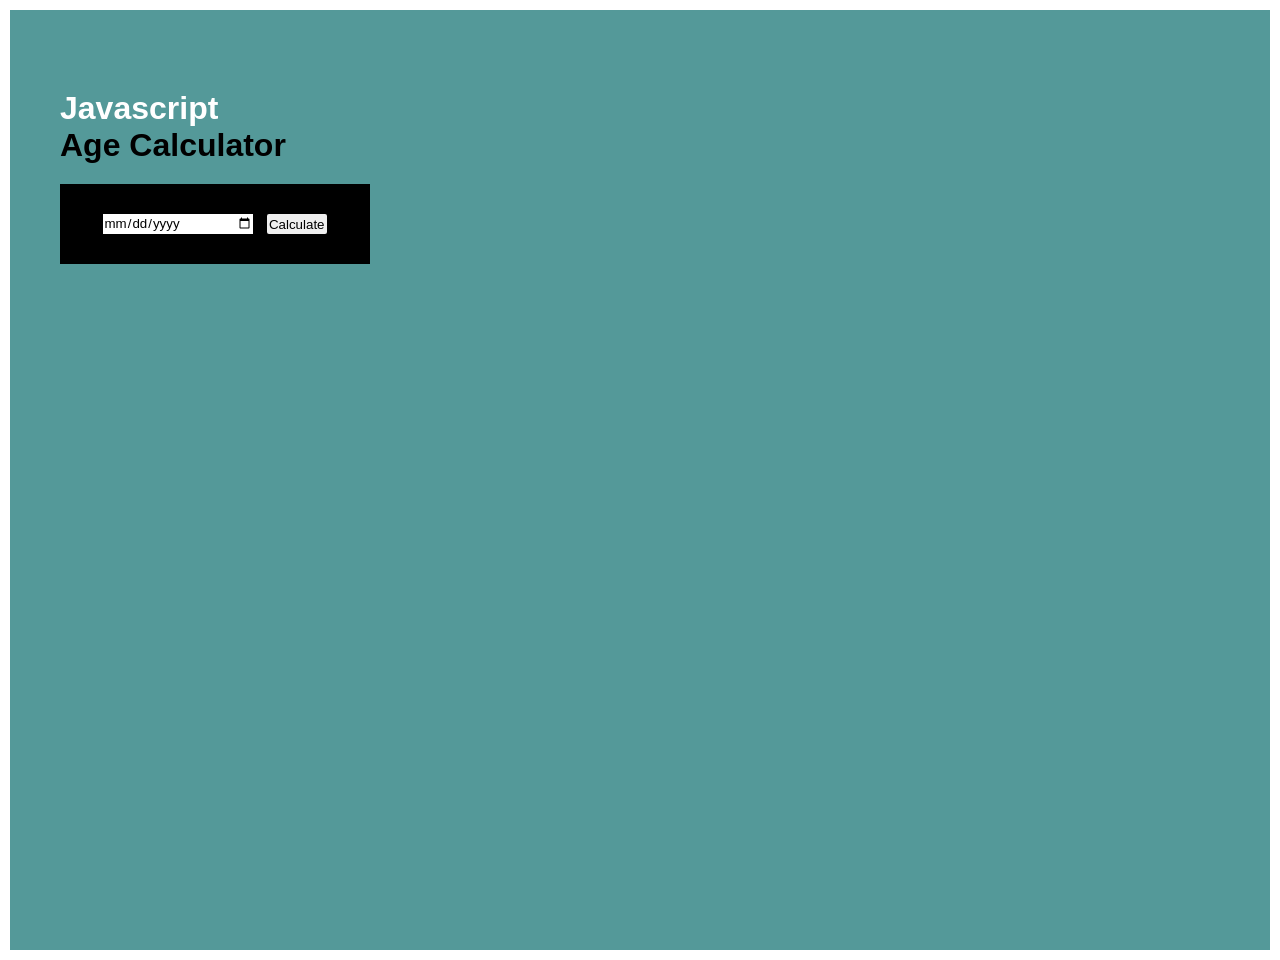
<file: Age_Calculator/index.html>
<!DOCTYPE html>
<html lang="en">
<head>
    <meta charset="UTF-8">
    <meta name="viewport" content="width=device-width, initial-scale=1.0">
    <title>Age calculator</title>
    <link rel="stylesheet" href="style.css">
</head>
<body>
<div class="container">
    <div class="calculator">
        <h1>Javascript<br>
        <span>Age Calculator</span></h1>
        <div class="input-box">
            <input type="date" id="date">
            <button id="btn" onclick="calculateAge()">Calculate</button>

        </div>
        <p id="result"> </p>
    </div>
</div>

   <script src="script.js"></script> 
</body>
</html>
</file>
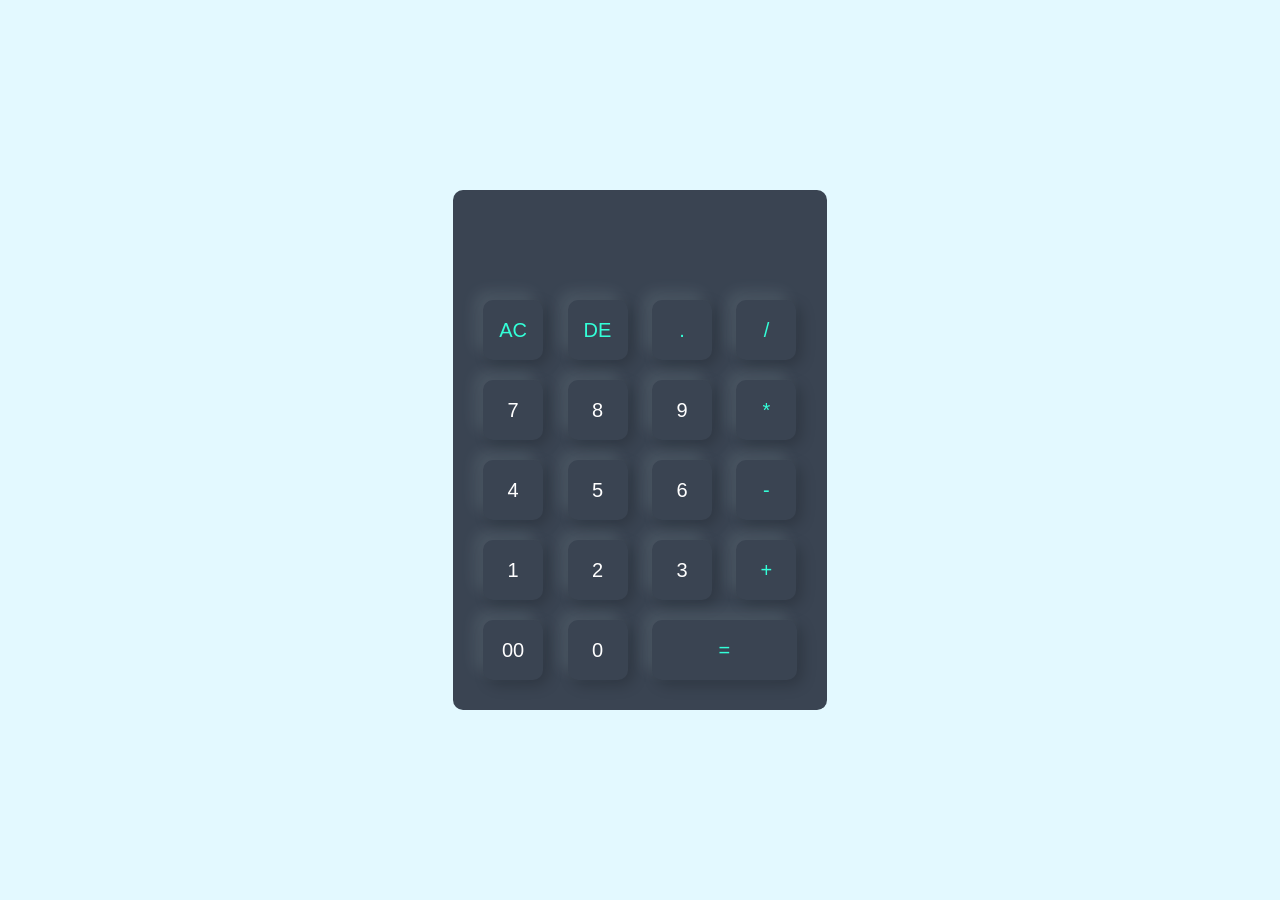
<file: Calculator/index.html>
<!DOCTYPE html>
<html lang="en">
  <head>
    <meta name="viewport" content="width=device-width, initial-scale=1.0" />
    <title>Calculator</title>
    <link rel="stylesheet" href="style.css" />
  </head>
  <body>
    <div class="container">
      <div class="calculator">
        <form>
          <div class="display">
            <input type="text" id="alpha" readonly />
          </div>
          <div>
            <input type="button" value="AC" onclick="clearDisplay()" class="operator" />
            <input type="button" value="DE" onclick="deleteLast()" class="operator" />
            <input type="button" value="." onclick="appendValue('.')" class="operator" />
            <input type="button" value="/" onclick="appendValue('/')" class="operator" />
          </div>
          <div>
            <input type="button" value="7" onclick="appendValue('7')" />
            <input type="button" value="8" onclick="appendValue('8')" />
            <input type="button" value="9" onclick="appendValue('9')" />
            <input type="button" value="*" onclick="appendValue('*')" class="operator" />
          </div>
          <div>
            <input type="button" value="4" onclick="appendValue('4')" />
            <input type="button" value="5" onclick="appendValue('5')" />
            <input type="button" value="6" onclick="appendValue('6')" />
            <input type="button" value="-" onclick="appendValue('-')" class="operator" />
          </div>
          <div>
            <input type="button" value="1" onclick="appendValue('1')" />
            <input type="button" value="2" onclick="appendValue('2')" />
            <input type="button" value="3" onclick="appendValue('3')" />
            <input type="button" value="+" onclick="appendValue('+')" class="operator" />
          </div>
          <div>
            <input type="button" value="00" onclick="appendValue('00')" />
            <input type="button" value="0" onclick="appendValue('0')" />
            <input type="button" value="=" onclick="calculateResult()" class="equal operator" />
          </div>
        </form>
      </div>
    </div>

    <script>
      const display = document.getElementById("alpha");

      function appendValue(value) {
        display.value += value;
      }

      function clearDisplay() {
        display.value = "";
      }

      function deleteLast() {
        display.value = display.value.slice(0, -1);
      }

      function calculateResult() {
        try {
          display.value = eval(display.value);
        } catch (error) {
          display.value = "Error";
        }
      }
    </script>
  </body>
</html>
</file>
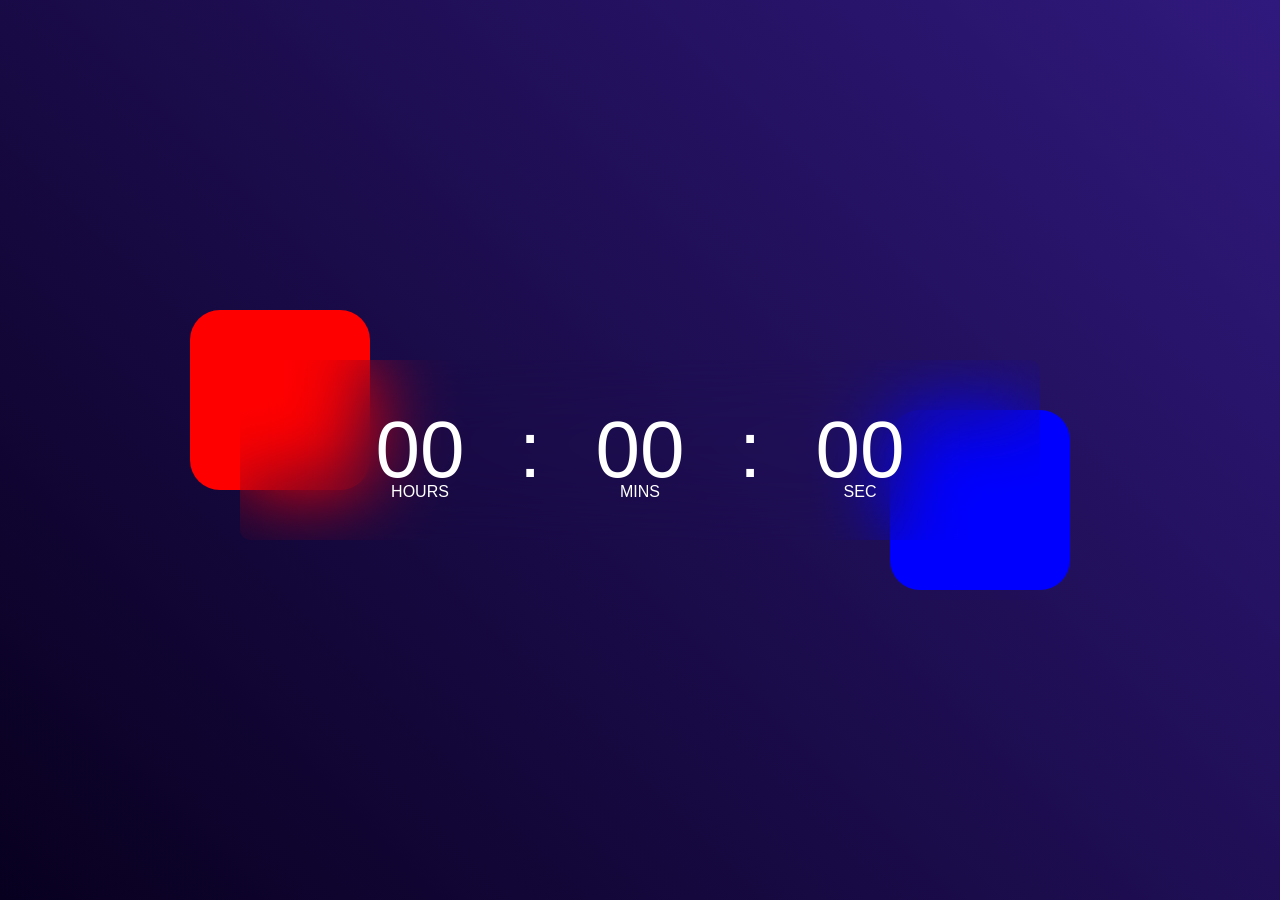
<file: Digital_clock/index.html>
<!DOCTYPE html>
<html>
  <head>
    <meta name="viewport" content="width=device-width, initial-scale=1.0" />
    <title>Digital Clock</title>
    <link rel="stylesheet" href="style.css" />
  </head>
  <body>
    <div class="hero">
      <div class="container">
        <div class="clock">
          <span id="hrs">00</span>
          <span>:</span>
          <span id="min">00</span>
          <span>:</span>
          <span id="sec">00</span>
        </div>
      </div>
    </div>
    <script>
      let hrs = document.getElementById("hrs");
      let min = document.getElementById("min");
      let sec = document.getElementById("sec");

      setInterval(() => {
        let currentTime = new Date();
        hrs.innerHTML =
          (currentTime.getHours() < 10 ? "0" : "") + currentTime.getHours();
        min.innerHTML =
          (currentTime.getMinutes() < 10 ? "0" : "") + currentTime.getMinutes();
        sec.innerHTML =
          (currentTime.getSeconds() < 10 ? "0" : "") + currentTime.getSeconds();
      }, 1000);
    </script>
  </body>
</html>
</file>
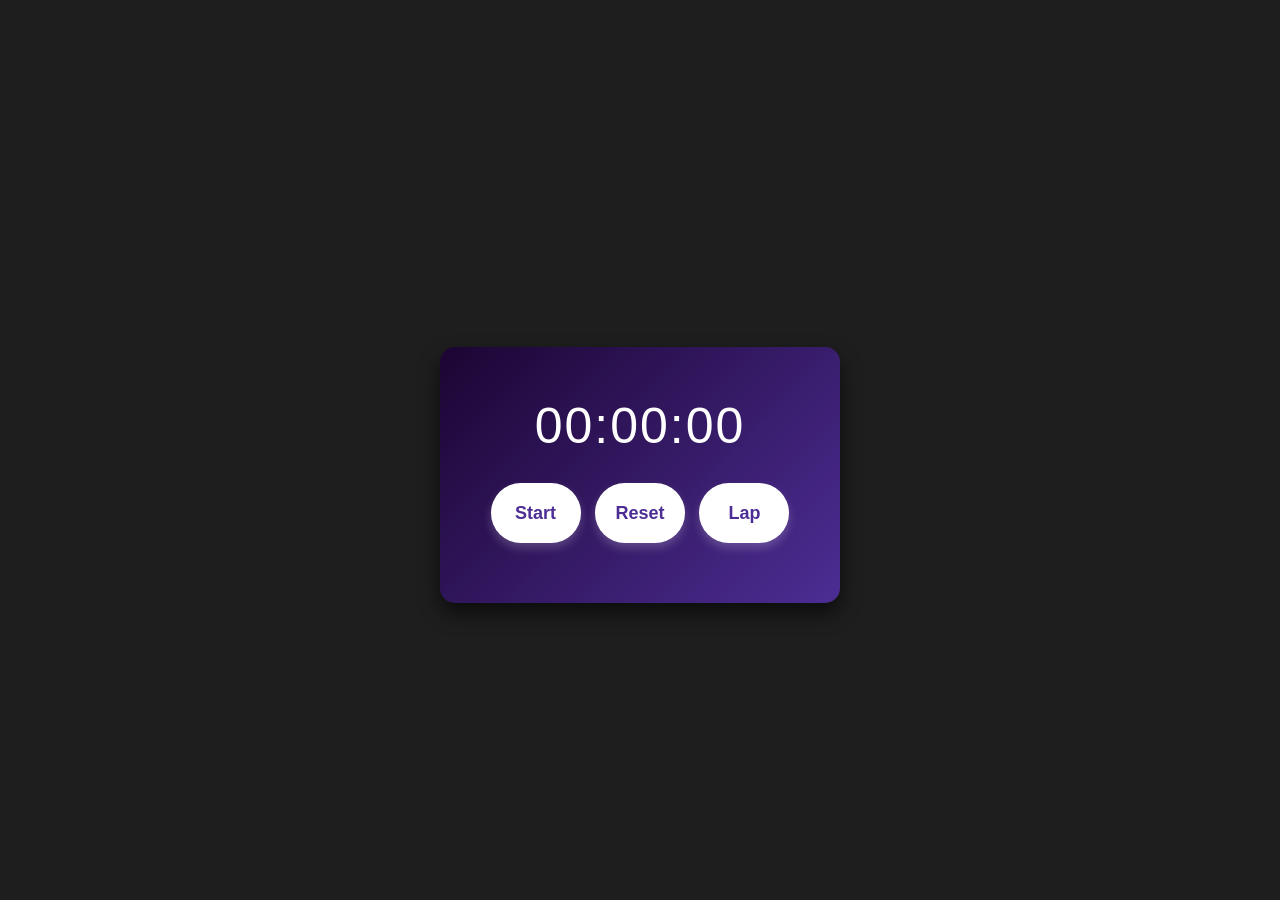
<file: Stop_watch/index.html>
<!DOCTYPE html>
<html lang="en">
<head>
    <meta charset="UTF-8">
    <meta name="viewport" content="width=device-width, initial-scale=1.0">
    <title>Stopwatch</title>
    <link rel="stylesheet" href="style.css">
</head>
<body>
<div class="stopwatch">
    <p id="display">00:00:00</p>
    <br>
    <button id="startPause" onclick="startPause()">Start</button>
    <button id="reset" onclick="reset()">Reset</button>
    <button id="lap" onclick="lap()">Lap</button>
    <ul id="lapList" class="lap-list"></ul>
</div>
<script src="script.js"></script>
</body>
</html>
</file>
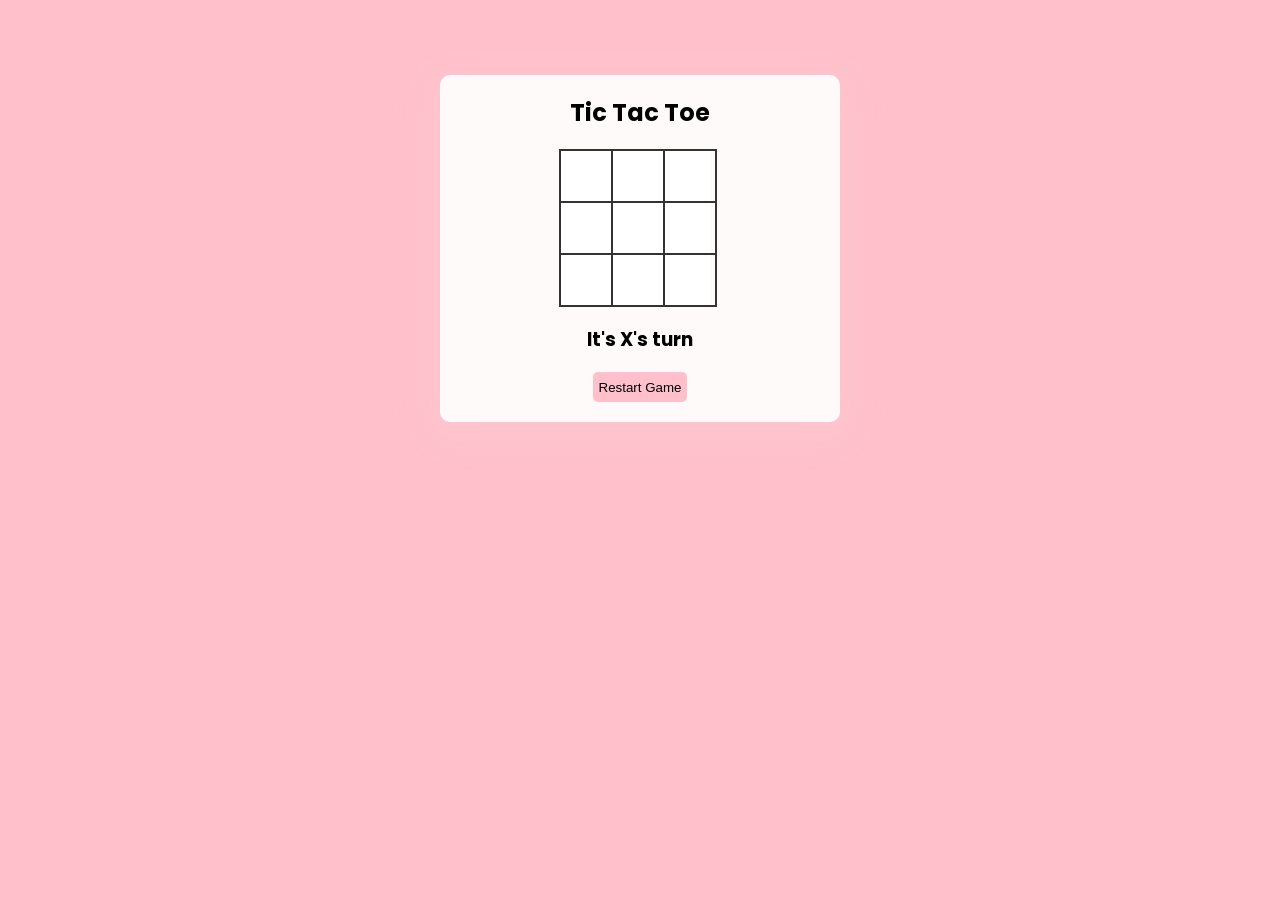
<file: Tic-Tac-Toe/index.html>
<!doctype html>
<html lang="en">
<head>
    <meta charset="UTF-8">
    <meta name="viewport"
          content="width=device-width, user-scalable=no, initial-scale=1.0, maximum-scale=1.0, minimum-scale=1.0">
    <meta http-equiv="X-UA-Compatible" content="ie=edge">
    <title>Tic Tac Toe</title>
    <link rel="stylesheet" href="./style.css">
</head>
<body>
    <section>
        <h1 class="game--title">Tic Tac Toe</h1>
        <div class="game--container">
            <div data-cell-index="0" class="cell"></div>
            <div data-cell-index="1" class="cell"></div>
            <div data-cell-index="2" class="cell"></div>
            <div data-cell-index="3" class="cell"></div>
            <div data-cell-index="4" class="cell"></div>
            <div data-cell-index="5" class="cell"></div>
            <div data-cell-index="6" class="cell"></div>
            <div data-cell-index="7" class="cell"></div>
            <div data-cell-index="8" class="cell"></div>
        </div>
        <h3 class="game--status"></h3>
        <button class="game--restart">Restart Game</button>
    </section>
<script src="./script.js"></script>
</body>
</html>
</file>
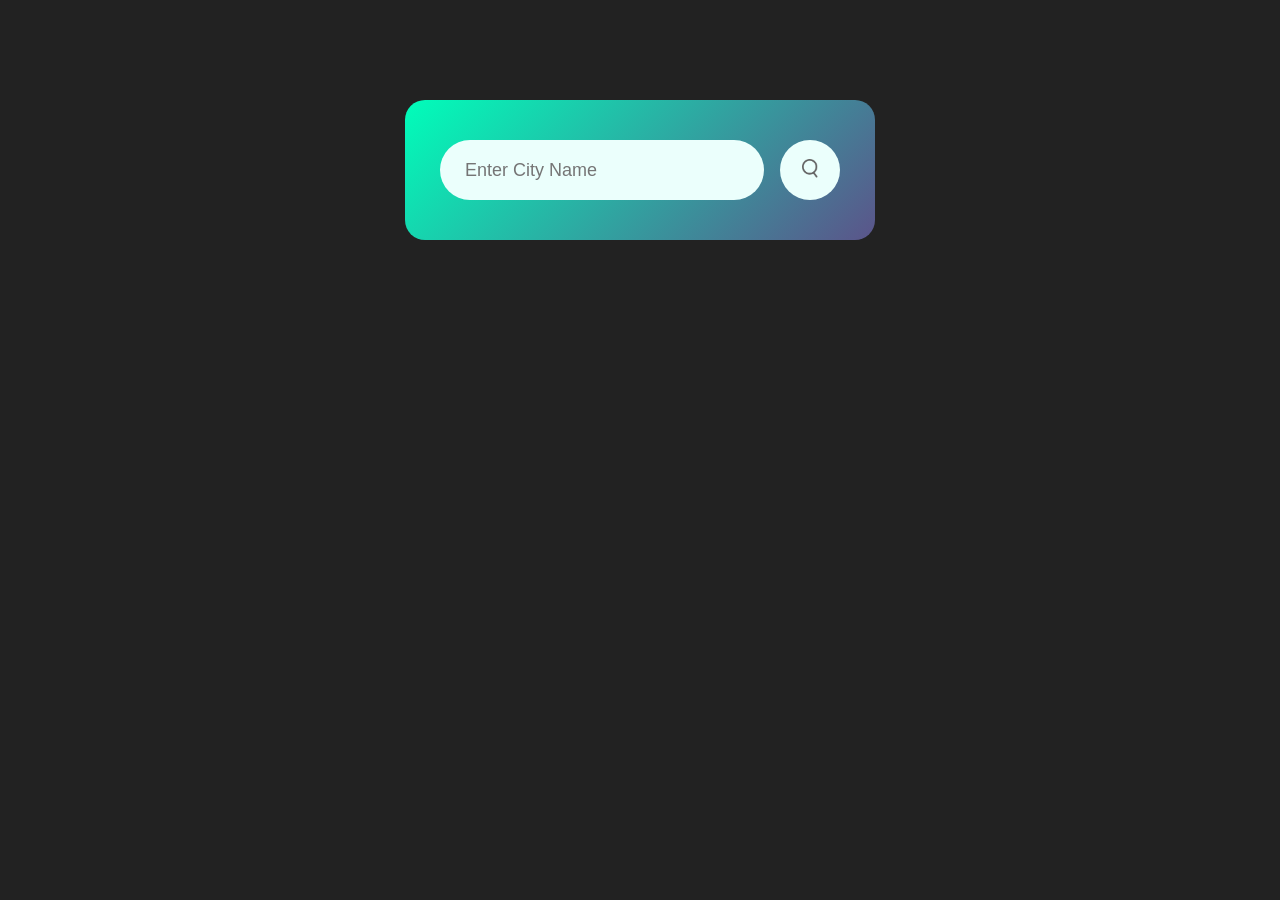
<file: Weather_app/index.html>
<!DOCTYPE html>
<html lang="en">
  <head>
    <meta name="viewport" content="width=device-width, initial-scale=1.0" />
    <title>Weather App</title>
    <link rel="stylesheet" href="style.css" />
  </head>
  <body>
    <div class="card">
      <div class="search">
        <input type="text" placeholder="Enter City Name" spellcheck="false" />
        <button><img src="images/search.png" /></button>
      </div>
      <p class="error" style="display: none; color: red;">City not found!</p>
      <div class="weather" style="display: none;">
        <img src="images/rain.png" class="weather-icon" />
        <h1 class="temp">22°C</h1>
        <h2 class="city">New York</h2>
        <div class="details">
          <div class="col">
            <img src="images/humidity.png" />
            <div>
              <p class="humidity">50%</p>
              <p>Humidity</p>
            </div>
          </div>
          <div class="col">
            <img src="images/wind.png" />
            <div>
              <p class="wind">15 km/h</p>
              <p>Wind Speed</p>
            </div>
          </div>
        </div>
      </div>
    </div>

    <script>
      const apikey = "70be966c6451babe3be3dc693cddeb3c";
      const apiurl = "https://api.openweathermap.org/data/2.5/weather?q=";
      const searchbox = document.querySelector(".search input");
      const searchbtn = document.querySelector(".search button");
      const weatherlogo = document.querySelector(".weather-icon");

      searchbtn.addEventListener("click", () => {
        checkweather(searchbox.value);
      });

      async function checkweather(city) {
        const response = await fetch(apiurl + city + `&appid=${apikey}&units=metric`);

        if (!response.ok) {
          document.querySelector(".error").style.display = "block";
          document.querySelector(".weather").style.display = "none";
          return;
        }

        var data = await response.json();

        document.querySelector(".city").innerHTML = data.name;
        document.querySelector(".wind").innerHTML = data.wind.speed + " km/h";
        document.querySelector(".temp").innerHTML = Math.round(data.main.temp) + "°C";
        document.querySelector(".humidity").innerHTML = data.main.humidity + "%";

        if (data.weather[0].main == "Clouds") {
          weatherlogo.src = "images/clouds.png";
        } else if (data.weather[0].main == "Clear") {
          weatherlogo.src = "images/clear.png";
        } else if (data.weather[0].main == "Rain") {
          weatherlogo.src = "images/rain.png";
        } else if (data.weather[0].main == "Drizzle") {
          weatherlogo.src = "images/drizzle.png";
        } else if (data.weather[0].main == "Snow") {
          weatherlogo.src = "images/snow.png";
        }

        document.querySelector(".weather").style.display = "block";
        document.querySelector(".error").style.display = "none";
      }
    </script>
  </body>
</html>
</file>
<file: Age_Calculator/style.css>
*{
    padding:0;
    margin:0;
    box-sizing: "border-box";
    font-family:Verdana, Geneva, Tahoma, sans-serif;
}
.container{
    max-width:100%;
    background-color: rgb(84, 153, 153);
    height:100vh;
    color:white;
    padding:20px 50px;
    margin:10px;
}
.calculator{
    margin-top: 60px;
}
.calculator h1 span{
    color:black;
}

.input-box{
    display: flex;
    justify-content: space-evenly;
    margin-top:20px;
    background-color:black;
    width: 250px;
    height: 20px;
    padding:30px;
}
.input-box input{
    outline: none;
    border: none;
    width:150px;
}
.input-box button{
    padding:2px;
    border-radius: 2px;
    border:none;
    outline: none;
}
</file>
<file: Calculator/style.css>
*{
margin: 0;
padding: 0;
font-family: 'poppins',sans-serif;
box-sizing: border-box;
}
.container{
    width: 100%;
    height: 100vh;
    background: #e3f9ff;
    display: flex;
    align-items: center;
    justify-content: center;
}
.calculator{
    background: #3a4452;
    padding: 20px;
    border-radius: 10px;
}
.calculator form input{
    border: 0;
    outline: 0;
    width: 60px;
    height: 60px;
    border-radius: 10px;
    box-shadow: -8px -8px 15px rgba(225,255, 255, 0.1), 5px 5px 15px rgba(0,0, 0, 0.2);
    background: transparent;
    font-size: 20px;
    color: white;
    cursor: pointer;
    margin: 10px;
}
form.display {
    display: flex;
    justify-content: flex-end;
    margin: 20px 0;
  
}
#alpha {
    text-align: right;
    flex: 1;
    font-size: 45px;
    box-shadow: none;
    min-width: 100%;
}
form input.equal{
    width: 145px;
}
form input.operator{
    color:#33ffd8 ;
    
}
</file>
<file: Digital_clock/style.css>
* {
  margin: 0;
  padding: 0;
  font-family: "poppins", sans-serif;
  box-sizing: border-box;
}
.hero {
  width: 100%;
  min-height: 100vh;
  background: linear-gradient(45deg, #08001f, #30197d);
  color: #fff;
  position: relative;
}
.container {
  width: 800px;
  height: 180px;
  position: absolute;
  top: 50%;
  left: 50%;
  transform: translate(-50%, -50%);
}
.clock {
  width: 100%;
  height: 100%;
  background: rgba(235, 0, 255, o.11);
  border-radius: 10px;
  display: flex;
  align-items: center;
  justify-content: center;
  backdrop-filter: blur(40px);
}
.container::before {
  content: "";
  width: 180px;
  height: 180px;
  background: red;
  border-radius: 30px;
  position: absolute;
  left: -50px;
  top: -50px;
  z-index: -1;
}
.container::after {
  content: "";
  width: 180px;
  height: 180px;
  background: blue;
  border-radius: 30px;
  position: absolute;
  right: -30px;
  bottom: -50px;
  z-index: -1;
}
.clock span {
  font-size: 80px;
  width: 110px;
  display: inline-block;
  text-align: center;
  position: relative;
}
.clock span::after {
  font-size: 16px;
  position: absolute;
  bottom: -5px;
  left: 50%;
  transform: translate(-50%);
}
#hrs::after {
  content: "HOURS";
}
#min::after {
  content: "MINS";
}
#sec::after {
  content: "SEC";
}
</file>
<file: Stop_watch/style.css>
* {
    margin: 0;
    padding: 0;
    font-family: "Poppins", sans-serif;
    box-sizing: border-box;
  }
  
  body {
    background: #1e1e1e;
    display: flex;
    justify-content: center;
    align-items: center;
    min-height: 100vh;
  }
  
  .stopwatch {
    width: 90%;
    max-width: 400px;
    background: linear-gradient(135deg, #1c0533, #4c2d94);
    text-align: center;
    padding: 30px;
    color: #fff;
    border-radius: 15px;
    margin: 50px auto 0;
    box-shadow: 0px 10px 20px rgba(0, 0, 0, 0.6);
  }
  
  #display {
    margin-top: 20px;
    font-size: 50px;
    font-weight: 500;
    letter-spacing: 2px;
  }
  
  button {
    background: #fff;
    color: #4c2d94;
    border: none;
    outline: none;
    cursor: pointer;
    font-size: 18px;
    font-weight: 600;
    height: 60px;
    width: 90px;
    border-radius: 30px;
    margin: 10px 5px;
    transition: all 0.3s ease-in-out;
    box-shadow: 0 5px 10px rgba(255, 255, 255, 0.2);
  }
  
  button:hover {
    background: #4c2d94;
    color: #fff;
    transform: scale(1.1);
  }
  
  button:active {
    transform: scale(1);
  }
  
  #buttons {
    margin-top: 30px;
  }
  
  .lap-list {
    list-style: none;
    padding: 0;
    margin-top: 20px;
    max-height: 250px;
    overflow-y: auto;
    text-align: left;
  }
  
  .lap-list li {
    background: rgba(255, 255, 255, 0.2);
    padding: 10px 15px;
    margin: 5px 0;
    border-radius: 8px;
    font-size: 16px;
    font-weight: 500;
    display: flex;
    justify-content: space-between;
  }
  
  .lap-list li:nth-child(odd) {
    background: rgba(255, 255, 255, 0.1);
  }
  
  @media (max-width: 480px) {
    .stopwatch {
      padding: 20px;
    }
  
    #display {
      font-size: 40px;
    }
  
    button {
      height: 50px;
      width: 80px;
      font-size: 16px;
    }
  }
</file>
<file: Tic-Tac-Toe/style.css>
@import url('https://fonts.googleapis.com/css2?family=Poppins&display=swap');
body {
    font-family: "Poppins", sans-serif;
    background-color:pink;
}
section {
    text-align: center;
    border-radius: 10px;
    width: 400px;
    margin: auto;
    background-color:snow;
    margin-top: 75px;
    box-shadow: 0px 10px 36px 16px rgba(243, 231, 231, 0.1);
}
.game--title {
    padding-top: 20px;
}
.game--container {
    display: grid;
    grid-template-columns: repeat(3, auto);
    width: 150px;
    margin: 120px;
    margin-bottom: 10px;
    margin-top: 10px;
    background-color:#fff
}
.cell {
    font-family: "Poppins", sans-serif;
    width: 50px;
    height: 50px;
    box-shadow: 0 0 0 1px #333333;
    border: 1px solid #333333;
    cursor: pointer;
    line-height: 50px;
    font-size: 20px;
}
button {
    margin-bottom: 20px;
    height: 30px;
    border: none;
    border-radius: 5px;
    color:black;
    background-color:pink;
    cursor: pointer;
}
button:hover {
    transition: 0.25s;
    background-color:palevioletred;
}
</file>
<file: Weather_app/style.css>
* {
  margin: 0;
  padding: 0;
  font-family: "Poppins", sans-serif;
  box-sizing: border-box;
}
body {
  background: #222;
}
.card {
  width: 90%;
  max-width: 470px;
  background: linear-gradient(135deg, #00feba, #5b548a);
  color: #fff;
  margin: 100px auto 0;
  border-radius: 20px;
  padding: 40px 35px;
  text-align: center;
}
.search {
  width: 100%;
  display: flex;
  align-items: center;
  justify-content: space-between;
}
.search input {
  border: 0;
  outline: 0;
  background: #ebfffc;
  color: #555;
  padding: 10px 25px;
  height: 60px;
  border-radius: 30px;
  flex: 1;
  margin-right: 16px;
  font-size: 18px;
}
.search button {
  border: 0;
  outline: 0;
  background: #ebfffc;
  border-radius: 50%;
  width: 60px;
  height: 60px;
  cursor: pointer;
}
.search button img {
  width: 16px;
}
.weather-icon {
  width: 170px;
  margin-top: 30px;
}
.weather h1 {
  font-size: 80px;
  font-weight: 500;
}
.weather h2 {
  font-size: 45px;
  font-weight: 400;
  margin-top: -10px;
}
.details {
  display: flex;
  align-items: center;
  justify-content: space-between;
  padding: 0 20px;
  margin-top: 50px;
}
.col {
  display: flex;
  align-items: center;
  text-align: left;
}
.col img {
  width: 40px;
  margin-right: 10px;
}
.humidity,
.wind {
  font-size: 28px;
  margin-top: -6px;
}
</file>
